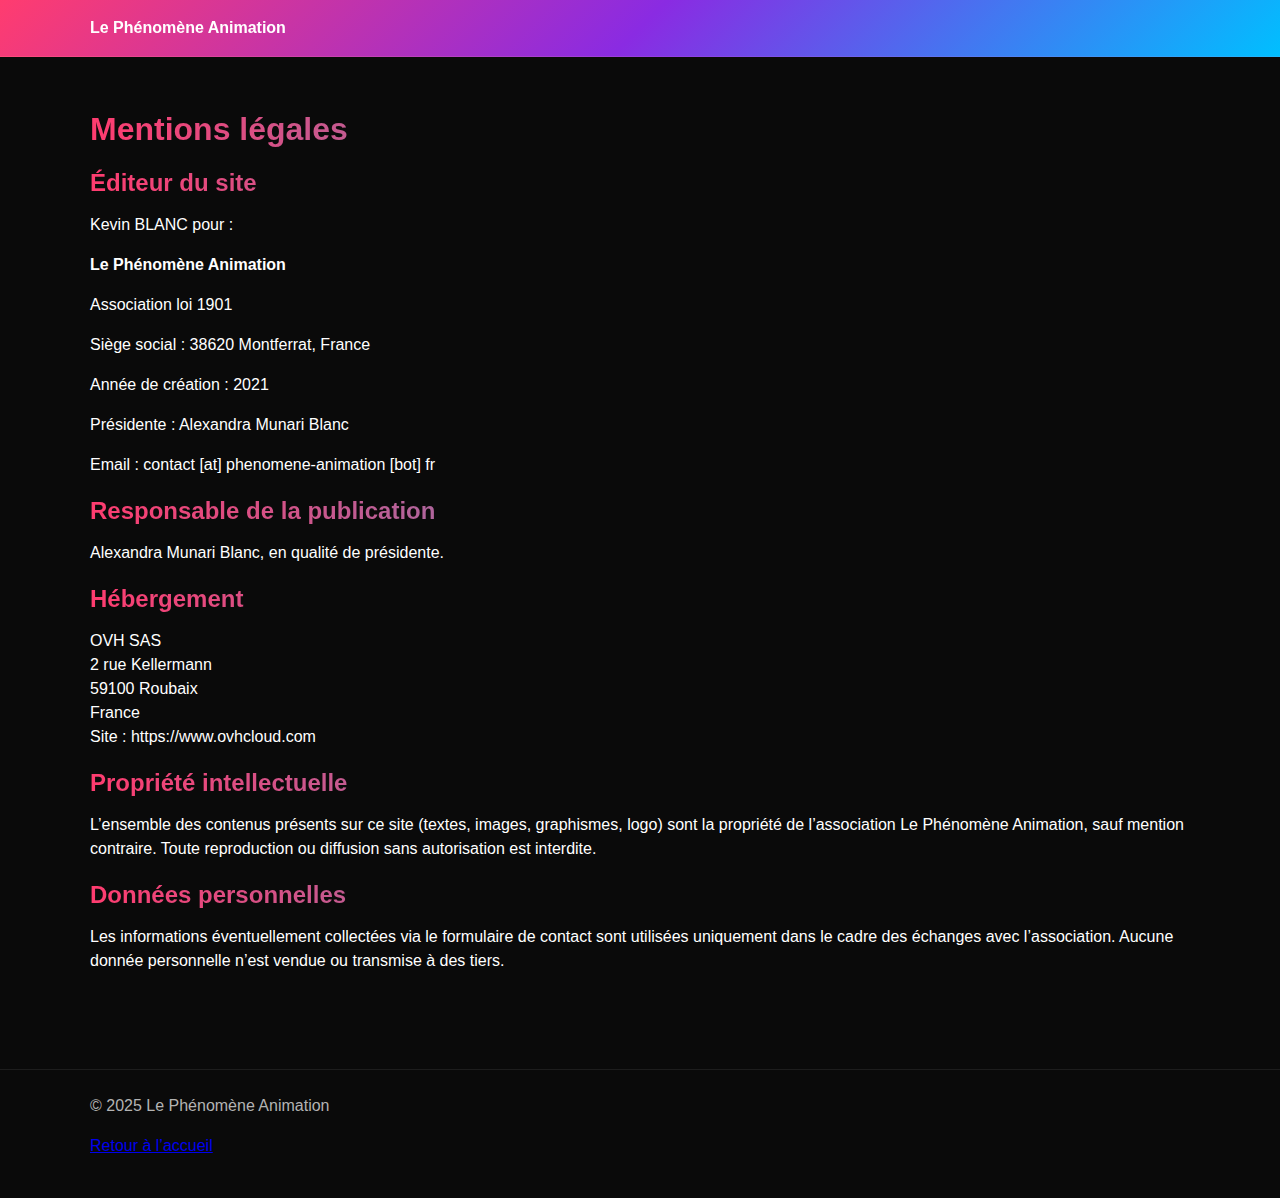
<file: mentions-legales.html>
<!DOCTYPE html>
<html lang="fr">
<head>
  <meta charset="UTF-8">
  <title>Mentions légales – Le Phénomène Animation</title>
  <meta name="viewport" content="width=device-width, initial-scale=1.0">
  <link rel="stylesheet" href="assets/css/style.css">
</head>

<body>

<header class="site-header">
  <div class="container">
    <a href="index.html" class="brand">Le Phénomène Animation</a>
  </div>
</header>

<main class="container">

  <section>
    <h1>Mentions légales</h1>

    <h2>Éditeur du site</h2>
    <p>Kevin BLANC pour :</p>
    <p><strong>Le Phénomène Animation</strong></p>
    <p>Association loi 1901</p>
    <p>Siège social : 38620 Montferrat, France</p>
    <p>Année de création : 2021</p>
    <p>Présidente : Alexandra Munari Blanc</p>
    <p>Email : contact [at] phenomene-animation [bot] fr</p>

    <h2>Responsable de la publication</h2>
    <p>Alexandra Munari Blanc, en qualité de présidente.</p>

    <h2>Hébergement</h2>
    <p>
      OVH SAS<br>
      2 rue Kellermann<br>
      59100 Roubaix<br>
      France<br>
      Site : https://www.ovhcloud.com
    </p>

    <h2>Propriété intellectuelle</h2>
    <p>
      L’ensemble des contenus présents sur ce site (textes, images, graphismes, logo)
      sont la propriété de l’association Le Phénomène Animation,
      sauf mention contraire.
      Toute reproduction ou diffusion sans autorisation est interdite.
    </p>

    <h2>Données personnelles</h2>
    <p>
      Les informations éventuellement collectées via le formulaire de contact
      sont utilisées uniquement dans le cadre des échanges avec l’association.
      Aucune donnée personnelle n’est vendue ou transmise à des tiers.
    </p>

  </section>

</main>

<footer class="site-footer">
  <div class="container">
    <p>© 2025 Le Phénomène Animation</p>
    <p><a href="index.html">Retour à l’accueil</a></p>
  </div>
</footer>

</body>
</html>
</file>
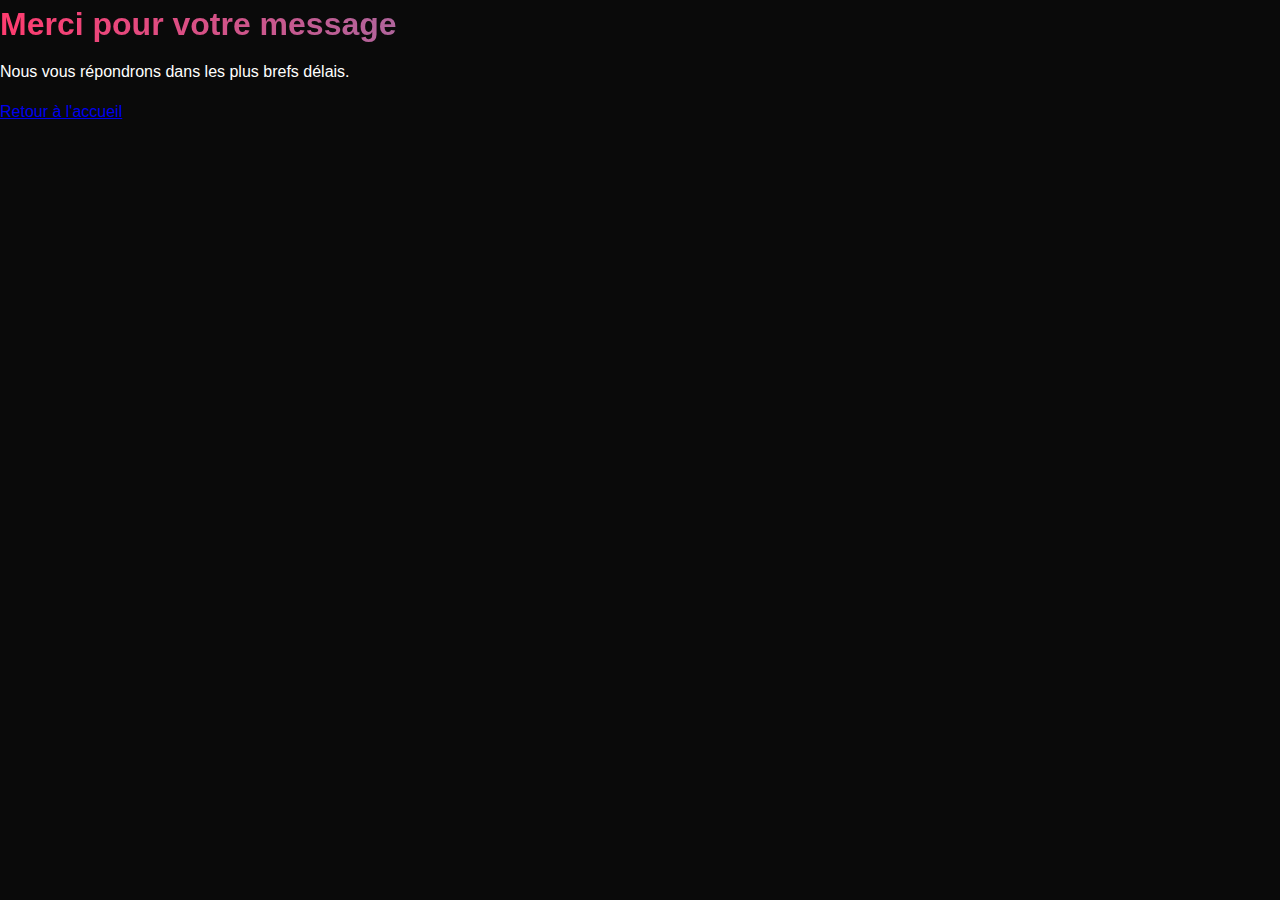
<file: merci.html>
<!DOCTYPE html>
<html lang="fr">
<head>
  <meta charset="UTF-8">
  <meta name="viewport" content="width=device-width, initial-scale=1.0">
  <link rel="stylesheet" href="assets/css/style.css">
  <title>Merci - Phénomène Animation</title>
</head>
<body>
  <main>
    <h1>Merci pour votre message</h1>
    <p>Nous vous répondrons dans les plus brefs délais.</p>
    <a href="index.html">Retour à l'accueil</a>
  </main>
</body>
</html>
</file>
<file: assets/css/style.css>
/* === Theme + Base == */

* { box-sizing: border-box; }

:root {
    --color-bg: #0a0a0a;
    --color-surface: #151515;
    --color-text: #ffffff;
    --color-muted: #b3b3b3;

    --color-pink: #ff3c6f;
    --color-purple: #8a2be2;
    --color-blue: #00bfff;

    --radius: 8px;
}

html { scroll-behavior: smooth; }

body {
    margin: 0;
    font-family: Arial, sans-serif;
    line-height: 1.5;
    background: var(--color-bg);
    color: var(--color-text);
}

img {
    max-width: 100%;
    display: block;
}

.container {
    width: min(1100px, 100% - 2rem);
    margin-inline: auto;
}

/* Typography spacing */
h1, h2, h3 { margin: 0 0 0.75rem 0; }
p { margin: 0 0 1rem 0; }

/* Gradient titles */
h1, h2 {
    background: linear-gradient(90deg, var(--color-pink), var(--color-blue));
    background-clip: text;
    -webkit-background-clip: text;
    color: transparent;
    -webkit-text-fill-color: transparent;
}

/* Section spacing */
section { padding: 3rem 0; }

.hero { padding: 3.5rem 0; }

/* Focus visible (accessibilité clavier) */
a:focus-visible,
button:focus-visible,
input:focus-visible,
textarea:focus-visible {
    outline: 2px solid #ffffff;
    outline-offset: 3px;
}

/* == Header + Nav == */

.site-header {
    padding: 1rem 0;
    border-bottom: 1px solid rgba(255,255,255,0.08);
    background: linear-gradient(135deg, var(--color-pink), var(--color-purple), var(--color-blue));
    position: sticky;
    top: 0;
    z-index: 1000;
    backdrop-filter: blur(6px);
}

.site-header .container {
    display: flex;
    align-items: center;
    justify-content: space-between;
    gap: 1rem;
}

.brand {
    text-decoration: none;
    font-weight: 700;
    color: #fff;
}

.main-nav ul {
    list-style: none;
    margin: 0;
    padding: 0;

    display: flex;
    gap: 1rem;
}

.main-nav a {
    text-decoration: none;
    color: #fff;
    padding: 0.25rem 0.5rem;
    border-radius: 6px;
}

.main-nav a:hover,
.main-nav a:focus-visible {
    outline: none;
    background: rgba(255,255,255,0.2);
}

/* == Mobile header == */
@media (max-width: 767px) {
.site-header {
    position: static;   /*desactivation sticky sur mobile*/ 
    top: auto;
    padding-block: 0.5rem;
}

.site-header .container {
    flex-direction: column;
    align-items: flex-start;
    gap: 0.5rem;
}

.site-header img {
    max-width: 44px;
    height: auto;
}

.main-nav ul {
    flex-direction: row;
    flex-wrap: wrap;
    width: auto;
    margin-top: 0;
    gap: 0.5rem;
}

.main-nav li { 
    width: auto; 
}

.main-nav a {
    display: inline-block;
    width: auto;
    padding: 0.35rem 0.5rem;
    font-size: 0.95rem;
}
}

/* == Cards / Team == */

.cards,
.team {
    display: grid;
    gap: 1.5rem;
}

.cards article,
.team article {
    padding: 1rem;
    border-radius: var(--radius);
    background: var(--color-surface);
    border: 1px solid rgba(255,255,255,0.06);
    box-shadow: 0 10px 30px rgba(0,0,0,0.4);
    transition: transform 0.2s ease, box-shadow 0.2s ease;
    text-align: center;
}

.cards article:hover,
.team article:hover {
    transform: translateY(-4px);
    box-shadow: 0 12px 34px rgba(0,0,0,0.55);
}

.team img {
    width: 150px;
    height: 150px;
    border-radius: 50%;
    object-fit: cover;
    margin: 0 auto 1rem auto;

    border: 3px solid var(--color-purple);

    box-shadow: 
    0 0 10px var(--color-purple),
    0 0 20px var(--color-purple),
    0 0 35px rgba(138,43,226,0.4);

    transition: transform 0.3s ease, box-shadow 0.3s ease;
}

.team article:hover img {
    transform: scale(1.05);

    box-shadow:
    0 0 15px var(--color-pink),
    0 0 30px var(--color-pink),
    0 0 50px rgba(255, 60, 111, 0.5);
}

/* == Gallery / Testimonials == */

.gallery {
    display: grid;
    gap: 1rem;
}

.gallery figure { margin: 0; }

.gallery img {
    width: 100%;
    aspect-ratio: 4 / 3;
    object-fit: cover;
    border-radius: var(--radius);
}

.testimonials blockquote {
    margin-top: 2rem;
    margin: 0 0 1rem 0;
    padding: 1rem;
    border-left: 4px solid rgba(255,255,255,0.25);
    background: rgba(255,255,255,0.06);
    border-radius: var(--radius);
}

/* == Form == */

form { margin-top: 1.25rem; }

.form-row {
    display: grid;
    gap: 0.4rem;
    margin-bottom: 1rem;
}

input, textarea, button { font: inherit; }

input, textarea {
    padding: 0.75rem;
    border: 1px solid rgba(255,255,255,0.14);
    border-radius: var(--radius);
    background: rgba(255,255,255,0.06);
    color: var(--color-text);
}

button {
    padding: 0.75rem 1rem;
    border-radius: var(--radius);
    cursor: pointer;

    background: linear-gradient(90deg, var(--color-pink), var(--color-purple));
    color: #fff;
    border: none;

    transition: transform 0.2s ease, box-shadow 0.2s ease, filter 0.2s ease;
}

button:hover {
    filter: brightness(0.95);
    transform: translateY(-3px);
    box-shadow: 0 0 15px var(--color-pink);
}

.hp {
    position: absolute;
    left: -10000px;
    width: 1px;
    height: 1px;
    overflow: hidden;
}

/* == Footer == */

.site-footer {
    border-top: 1px solid rgba(255,255,255,0.08);
    margin-top: 2rem;
    padding: 1.5rem 0;
    color: var(--color-muted);
}

/* == Responsive grids == */

@media (min-width: 768px) {
    .cards { grid-template-columns: repeat(2, 1fr); }
    .team { grid-template-columns: repeat(2, 1fr); }
    .gallery { grid-template-columns: repeat(3, 1fr); }
}

/* == contact ==*/ 

.contact-mail {
    font-weight: 600;
    text-decoration: none;
    border-bottom: 1px solid var(--color-blue);
}

.contact-mail:hover {
    color: var(--color-blue);
}
</file>
